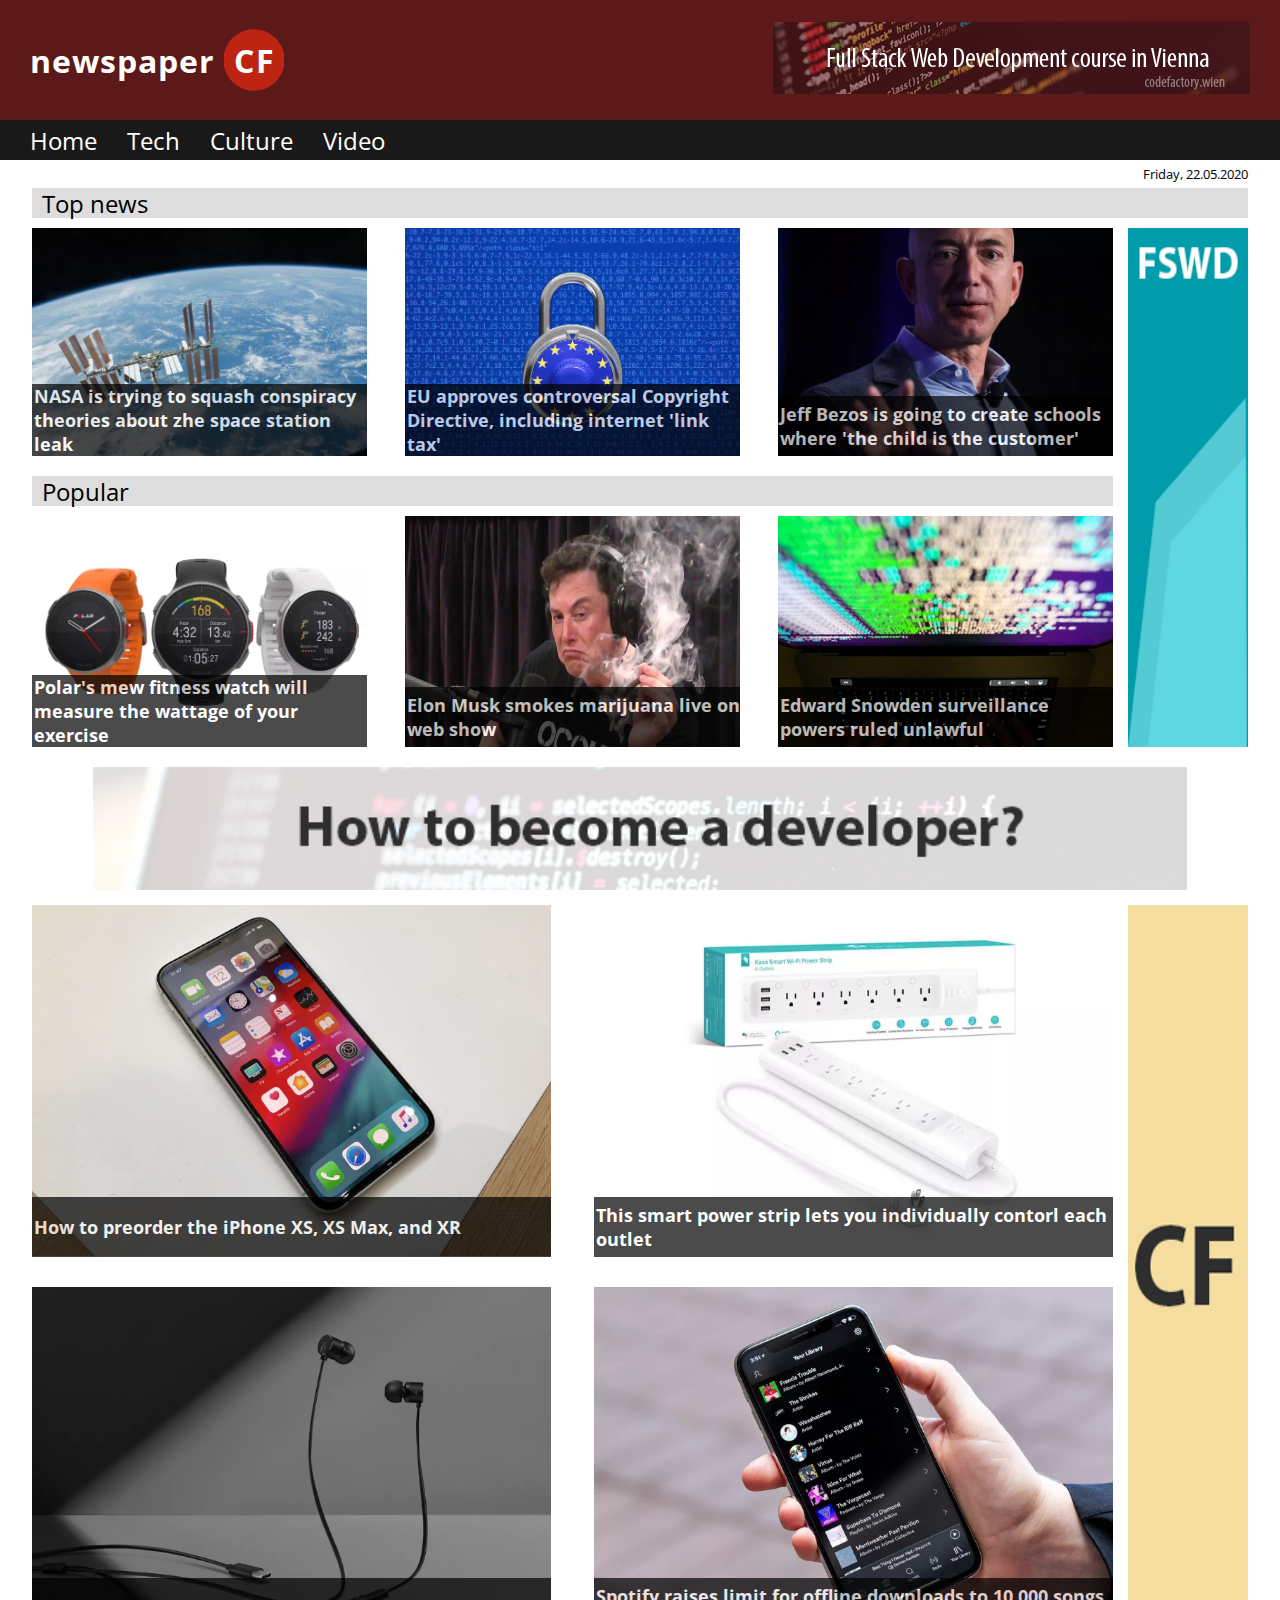
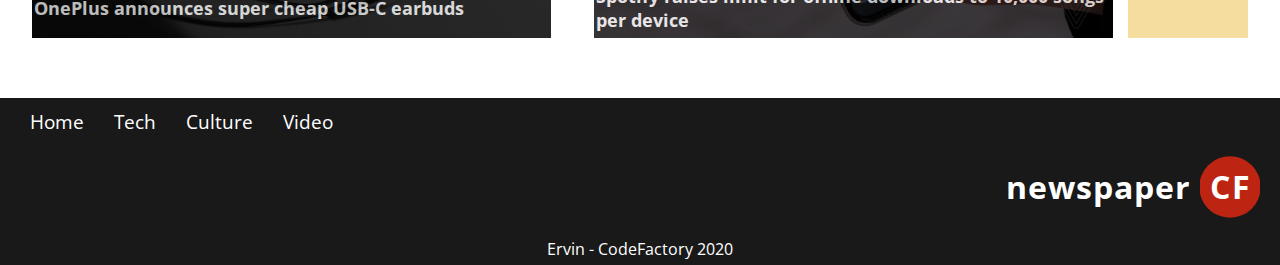
<file: index.html>
<!DOCTYPE html>
<html lang="en">
<head>
    <meta charset="UTF-8">
    <meta name="viewport" content="width=device-width, initial-scale=1.0">
    <title>newspaper CF</title>
    <link rel="stylesheet" href="css/main.css">
    <link href="https://fonts.googleapis.com/css2?family=Open+Sans+Condensed:wght@300;700&display=swap" rel="stylesheet">
</head>
<body>
    <header class="main_header">
        <h1 class="header_logo">newspaper <span class="circle_logo">CF</span></h1>
            <div class="ref_box">
                <a href="https://www.codefactory.wien "><img src="img/banner-1.png" alt="Ad CodeFactory"></a>
            </div>
    </header>
    <nav class="main_nav">
        <ul class="nav_links">
            <li><a href="index.html">Home</a></li>
            <li><a href="tech.html">Tech</a></li>
            <li><a href="culture.html">Culture</a></li>
            <li><a href="video.html">Video</a></li>
        </ul>
    </nav>
    <main>
        <section class="date">
            <p>Friday, 22.05.2020</p>
        </section>
        <div class="br_line">
            <p>Top news</p>
        </div>
        <!-- START News Box One -->
        <section class="wrapper">
            <div class="news_box">
                <div class="box">
                    <div class="news_ticker">                    
                        <a href="article.html"><img src="img/nasa.png" alt="Nasa"></a>
                        <div class="text-block">
                            <p>NASA is trying to squash conspiracy theories about zhe space station leak</p>
                        </div>
                    </div>
                    <div class="news_ticker">                    
                        <a href="article.html"><img src="img/eu.png" alt=""></a>
                        <div class="text-block">
                            <p>EU approves controversal Copyright Directive, including internet 'link tax'</p>
                        </div>
                    </div>
                    <div class="news_ticker">                    
                        <a href="article.html"><img src="img/jeff.png" alt=""></a>
                        <div class="text-block">
                            <p>Jeff Bezos is going to create schools where 'the child is the customer'</p>
                        </div>
                    </div>
                    <!-- Ad only viewd on mobile version -->
                    <div class="news_ticker mobile_ad">                    
                        <a href="https://www.codefactory.wien"><img src="img/banner-mobile-fswd.png" alt=""></a>
                    </div>
                </div>
                <div class="box2">
                    <div class="br_line">
                        <p>Popular</p>
                    </div>
                    <div class="box2_news">
                        <div class="news_ticker">                    
                            <a href="article.html"><img src="img/polar.png" alt=""></a>
                            <div class="text-block">
                                <p>Polar's mew fitness watch will measure the wattage of your exercise</p>
                            </div>
                        </div>
                        <div class="news_ticker">                    
                            <a href="article.html"><img src="img/musk.jpg" alt=""></a>
                            <div class="text-block">
                                <p>Elon Musk smokes marijuana live on web show</p>
                            </div>
                        </div>
                        <div class="news_ticker">                    
                            <a href="article.html"><img src="img/snowden.jpg" alt=""></a>
                            <div class="text-block">
                                <p>Edward Snowden surveillance powers ruled unlawful</p>
                            </div>
                        </div>
                        <div class="news_ticker mobile_view2">                    
                            <a href="article.html"><img src="img/phone.png" alt=""></a>
                            <div class="text-block">
                                <p>Spotify raises limit for offline downloads to 10,000 songs per device</p>
                            </div>
                        </div>
                    </div>
                </div>
            </div>
            <aside class="banner_box1">
                <a href="https://www.codefactory.wien"><img src="img/banner-2.png" alt="FWD ad"></a>
            </aside>
        <!-- END News Box One -->
        </section>
        <aside class="banner_box2">
            <a href="https://www.codefactory.wien"><img src="img/banner-3.png" alt=""></a>
        </aside>
        <!-- START News Box Two -->
        <section class="wrapper">
            <div class="news_box">
                <div class="box3">
                    <div class="news_ticker_two ticker">                    
                        <a href="article.html"><img src="img/iphone.png" alt=""></a>
                        <div class="text-block">
                            <p>How to preorder the iPhone XS, XS Max, and XR</p>
                        </div>
                    </div>
                    <div class="news_ticker_two">                    
                        <a href="article.html"><img src="img/smart.png" alt=""></a>
                        <div class="text-block">
                            <p>This smart power strip lets you individually contorl each outlet</p>
                        </div>
                    </div>
                </div>
                <div class="box4">
                    <div class="box2_news">
                        <div class="news_ticker_two">                    
                            <a href="article.html"><img src="img/one.png" alt=""></a>
                            <div class="text-block">
                                <p>OnePlus announces super cheap USB-C earbuds</p>
                            </div>
                        </div>
                        <div class="news_ticker_two mobile_view1">                    
                            <a href="article.html"><img src="img/phone.png" alt=""></a>
                            <div class="text-block">
                                <p>Spotify raises limit for offline downloads to 10,000 songs per device</p>
                            </div>
                        </div>
                    </div>
                </div>
            </div>
            <aside class="banner_box1">
                <a href="https://www.codefactory.wien"><img src="img/banner-4.png" alt=""></a>
            </aside>
        </section>
        <!-- END News Box Two -->
    </main>
    <footer class="main_footer">
        <ul class="footer_links">
            <li><a href="index.html">Home</a></li>
            <li><a href="tech.html">Tech</a></li>
            <li><a href="culture.html">Culture</a></li>
            <li><a href="video.html">Video</a></li>
        </ul>
            <div class="footer_logo">
                <h1 class="header_logo">newspaper <span class="circle_logo">CF</span></h1>
            </div>
            <div class="copyright">
                <p>Ervin - CodeFactory 2020</p>
            </div>
    </footer>
</body>
</html>
</file>
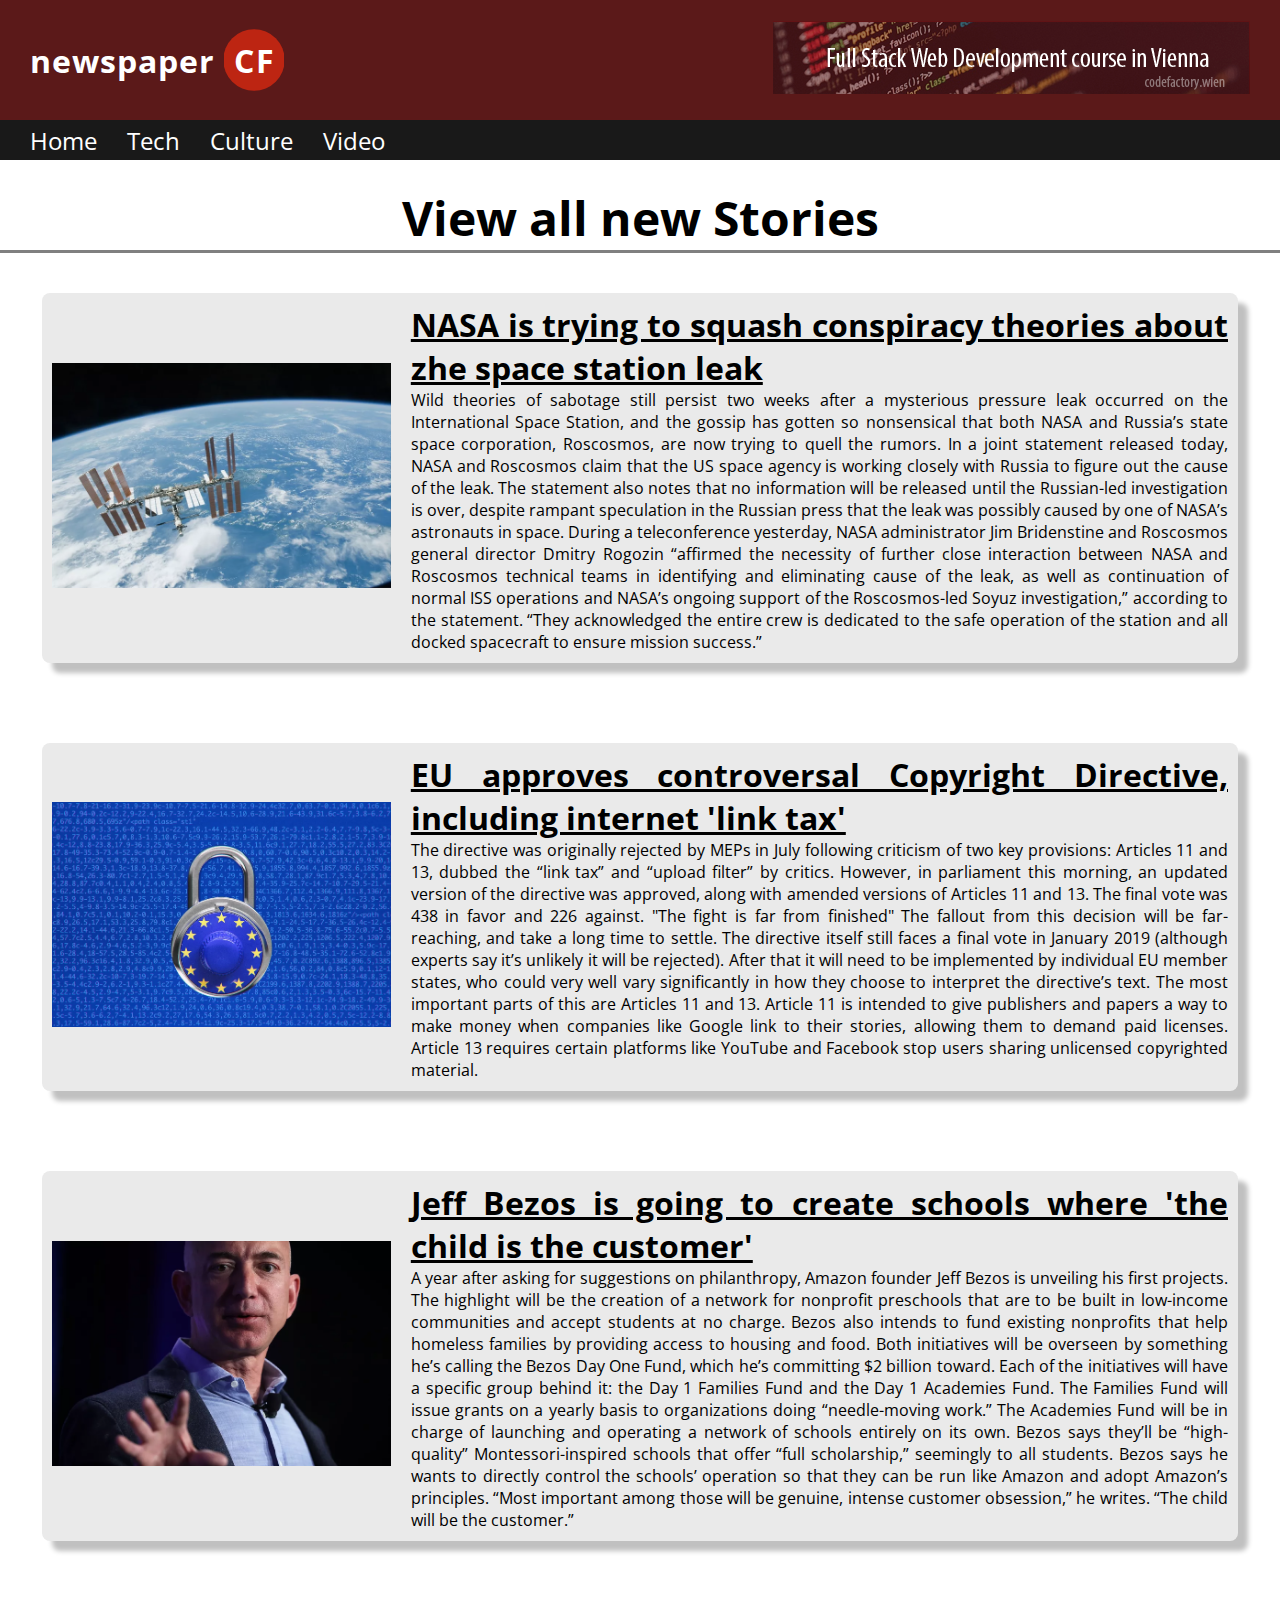
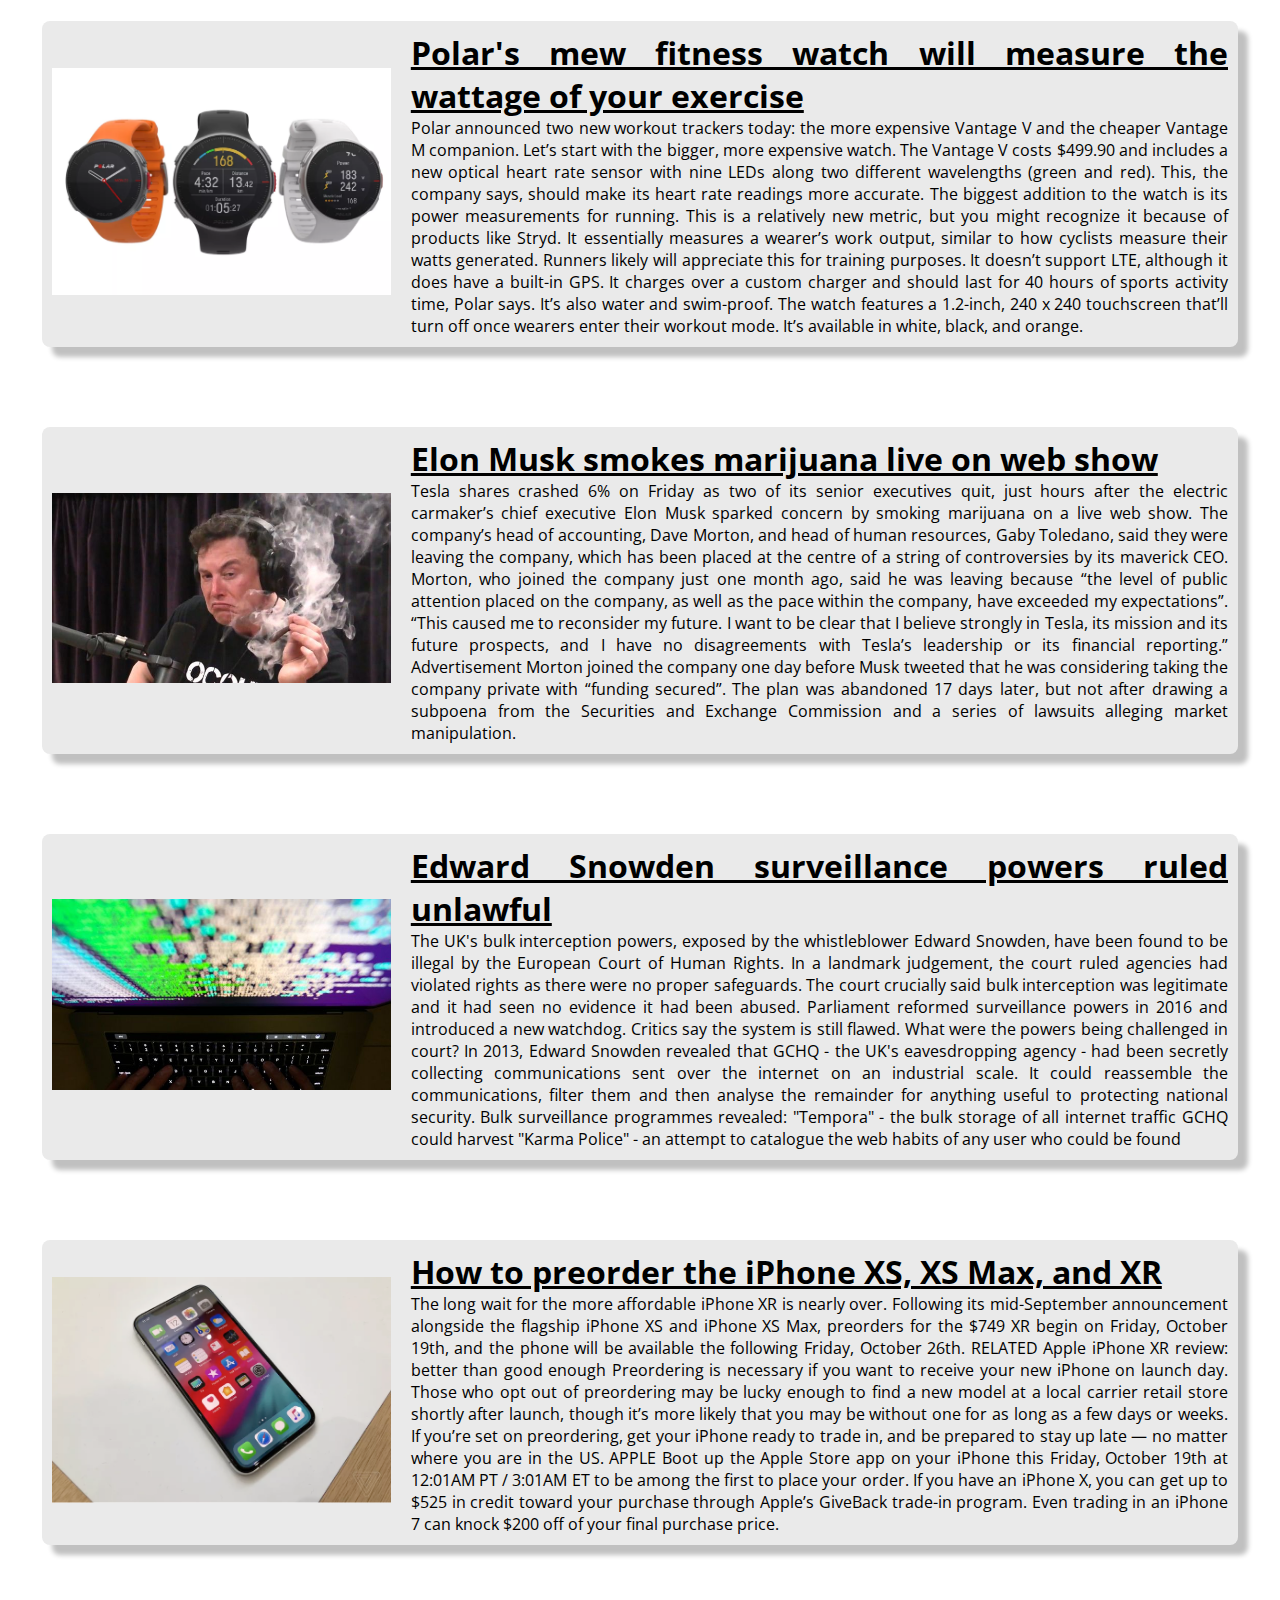
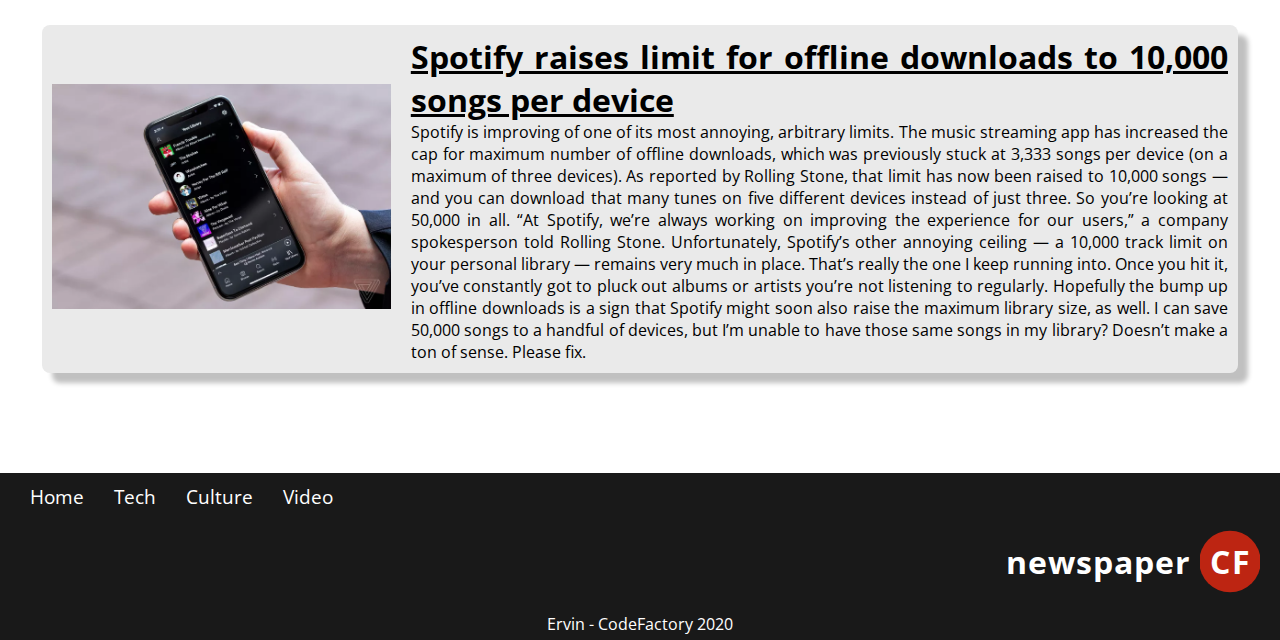
<file: article.html>
<!DOCTYPE html>
<html lang="en">
<head>
    <meta charset="UTF-8">
    <meta name="viewport" content="width=device-width, initial-scale=1.0">
    <title>newspaper CF</title>
    <link rel="stylesheet" href="css/main.css">
    <link href="https://fonts.googleapis.com/css2?family=Open+Sans+Condensed:wght@300;700&display=swap" rel="stylesheet">
</head>
<body>
    <header class="main_header">
        <h1 class="header_logo">newspaper <span class="circle_logo">CF</span></h1>
        <div class="ref_box">
            <img src="img/banner-1.png" alt="">
        </div>
    </header>
    <nav class="main_nav">
        <ul class="nav_links">
            <li><a href="index.html">Home</a></li>
            <li><a href="tech.html">Tech</a></li>
            <li><a href="culture.html">Culture</a></li>
            <li><a href="video.html">Video</a></li>
        </ul>
    </nav>
    <h1 class="article_header">View all new Stories</h1>
    <main class="wrapper_two">
        <article>
            <div class="article_img">
                <img src="img/nasa.png" alt="Nasa">
            </div>
            <div class="articel_txt">
                <h2>NASA is trying to squash conspiracy theories about zhe space station leak</h2>
                <p>
                    Wild theories of sabotage still persist two weeks after a mysterious pressure leak occurred on the International Space Station, and the gossip has gotten so nonsensical that both NASA and Russia’s state space corporation, Roscosmos, are now trying to quell the rumors.

                    In a joint statement released today, NASA and Roscosmos claim that the US space agency is working closely with Russia to figure out the cause of the leak. The statement also notes that no information will be released until the Russian-led investigation is over, despite rampant speculation in the Russian press that the leak was possibly caused by one of NASA’s astronauts in space.
                    
                    During a teleconference yesterday, NASA administrator Jim Bridenstine and Roscosmos general director Dmitry Rogozin “affirmed the necessity of further close interaction between NASA and Roscosmos technical teams in identifying and eliminating cause of the leak, as well as continuation of normal ISS operations and NASA’s ongoing support of the Roscosmos-led Soyuz investigation,” according to the statement. “They acknowledged the entire crew is dedicated to the safe operation of the station and all docked spacecraft to ensure mission success.”
                </p>
            </div>
        </article>
        <article>
            <div class="article_img">
                <img src="img/eu.png" alt="EU">
            </div>
            <div class="articel_txt">
                <h2>EU approves controversal Copyright Directive, including internet 'link tax'</h2>
                <p>
                    The directive was originally rejected by MEPs in July following criticism of two key provisions: Articles 11 and 13, dubbed the “link tax” and “upload filter” by critics. However, in parliament this morning, an updated version of the directive was approved, along with amended versions of Articles 11 and 13. The final vote was 438 in favor and 226 against.
                    "The fight is far from finished"
                    
                    The fallout from this decision will be far-reaching, and take a long time to settle. The directive itself still faces a final vote in January 2019 (although experts say it’s unlikely it will be rejected). After that it will need to be implemented by individual EU member states, who could very well vary significantly in how they choose to interpret the directive’s text.
                    
                    The most important parts of this are Articles 11 and 13. Article 11 is intended to give publishers and papers a way to make money when companies like Google link to their stories, allowing them to demand paid licenses. Article 13 requires certain platforms like YouTube and Facebook stop users sharing unlicensed copyrighted material.
                </p>
            </div>
        </article>
        <article>
            <div class="article_img">
                <img src="img/jeff.png" alt="Jeff Bezos">
            </div>
            <div class="articel_txt">
                <h2>Jeff Bezos is going to create schools where 'the child is the customer'</h2>
                <p>
                    A year after asking for suggestions on philanthropy, Amazon founder Jeff Bezos is unveiling his first projects. The highlight will be the creation of a network for nonprofit preschools that are to be built in low-income communities and accept students at no charge.

                    Bezos also intends to fund existing nonprofits that help homeless families by providing access to housing and food. Both initiatives will be overseen by something he’s calling the Bezos Day One Fund, which he’s committing $2 billion toward.
                    
                    Each of the initiatives will have a specific group behind it: the Day 1 Families Fund and the Day 1 Academies Fund. The Families Fund will issue grants on a yearly basis to organizations doing “needle-moving work.” The Academies Fund will be in charge of launching and operating a network of schools entirely on its own. Bezos says they’ll be “high-quality” Montessori-inspired schools that offer “full scholarship,” seemingly to all students.
                    Bezos says he wants to directly control the schools’ operation so that they can be run like Amazon and adopt Amazon’s principles. “Most important among those will be genuine, intense customer obsession,” he writes. “The child will be the customer.”
                </p>
            </div>
        </article>
        <article>
            <div class="article_img">
                <img src="img/polar.png" alt="Polar Watch">
            </div>
            <div class="articel_txt">
                <h2>Polar's mew fitness watch will measure the wattage of your exercise</h2>
                <p>
                    Polar announced two new workout trackers today: the more expensive Vantage V and the cheaper Vantage M companion. Let’s start with the bigger, more expensive watch. The Vantage V costs $499.90 and includes a new optical heart rate sensor with nine LEDs along two different wavelengths (green and red). This, the company says, should make its heart rate readings more accurate.

                    The biggest addition to the watch is its power measurements for running. This is a relatively new metric, but you might recognize it because of products like Stryd. It essentially measures a wearer’s work output, similar to how cyclists measure their watts generated. Runners likely will appreciate this for training purposes. It doesn’t support LTE, although it does have a built-in GPS. It charges over a custom charger and should last for 40 hours of sports activity time, Polar says. It’s also water and swim-proof. The watch features a 1.2-inch, 240 x 240 touchscreen that’ll turn off once wearers enter their workout mode. It’s available in white, black, and orange.
                    
                </p>
            </div>
        </article>
        <article>
            <div class="article_img">
                <img src="img/musk.jpg" alt="Elon Musk">
            </div>
            <div class="articel_txt">
                <h2>Elon Musk smokes marijuana live on web show</h2>
                <p>
                    Tesla shares crashed 6% on Friday as two of its senior executives quit, just hours after the electric carmaker’s chief executive Elon Musk sparked concern by smoking marijuana on a live web show.

                    The company’s head of accounting, Dave Morton, and head of human resources, Gaby Toledano, said they were leaving the company, which has been placed at the centre of a string of controversies by its maverick CEO.
                    
                    Morton, who joined the company just one month ago, said he was leaving because “the level of public attention placed on the company, as well as the pace within the company, have exceeded my expectations”.
                    
                    “This caused me to reconsider my future. I want to be clear that I believe strongly in Tesla, its mission and its future prospects, and I have no disagreements with Tesla’s leadership or its financial reporting.”
                    
                    Advertisement
                    Morton joined the company one day before Musk tweeted that he was considering taking the company private with “funding secured”. The plan was abandoned 17 days later, but not after drawing a subpoena from the Securities and Exchange Commission and a series of lawsuits alleging market manipulation.
                </p>
            </div>
        </article>
        <article>
            <div class="article_img">
                <img src="img/snowden.jpg" alt="Edward Snowden">
            </div>
            <div class="articel_txt">
                <h2>Edward Snowden surveillance powers ruled unlawful</h2>
                <p>
                    The UK's bulk interception powers, exposed by the whistleblower Edward Snowden, have been found to be illegal by the European Court of Human Rights.

                    In a landmark judgement, the court ruled agencies had violated rights as there were no proper safeguards.
                    
                    The court crucially said bulk interception was legitimate and it had seen no evidence it had been abused.
                    
                    Parliament reformed surveillance powers in 2016 and introduced a new watchdog. Critics say the system is still flawed.
                    
                    What were the powers being challenged in court?
                    In 2013, Edward Snowden revealed that GCHQ - the UK's eavesdropping agency - had been secretly collecting communications sent over the internet on an industrial scale.
                    
                    It could reassemble the communications, filter them and then analyse the remainder for anything useful to protecting national security.
                    
                    Bulk surveillance programmes revealed:
                    
                    "Tempora" - the bulk storage of all internet traffic GCHQ could harvest
                    "Karma Police" - an attempt to catalogue the web habits of any user who could be found
            </div>
        </article>
        <article>
            <div class="article_img">
                <img src="img/iphone.png" alt="iPhone">
            </div>
            <div class="articel_txt">
                <h2>How to preorder the iPhone XS, XS Max, and XR</h2>
                <p>
                    The long wait for the more affordable iPhone XR is nearly over. Following its mid-September announcement alongside the flagship iPhone XS and iPhone XS Max, preorders for the $749 XR begin on Friday, October 19th, and the phone will be available the following Friday, October 26th.

                    RELATED

                    Apple iPhone XR review: better than good enough
                    Preordering is necessary if you want to receive your new iPhone on launch day. Those who opt out of preordering may be lucky enough to find a new model at a local carrier retail store shortly after launch, though it’s more likely that you may be without one for as long as a few days or weeks.

                    If you’re set on preordering, get your iPhone ready to trade in, and be prepared to stay up late — no matter where you are in the US.

                    APPLE
                    Boot up the Apple Store app on your iPhone this Friday, October 19th at 12:01AM PT / 3:01AM ET to be among the first to place your order.

                    If you have an iPhone X, you can get up to $525 in credit toward your purchase through Apple’s GiveBack trade-in program. Even trading in an iPhone 7 can knock $200 off of your final purchase price.
                </p>
            </div>
        </article>
        <article>
            <div class="article_img">
                <img src="img/phone.png" alt="Spotify">
            </div>
            <div class="articel_txt">
                <h2>Spotify raises limit for offline downloads to 10,000 songs per device</h2>
                <p>
                    Spotify is improving of one of its most annoying, arbitrary limits. The music streaming app has increased the cap for maximum number of offline downloads, which was previously stuck at 3,333 songs per device (on a maximum of three devices).

                    As reported by Rolling Stone, that limit has now been raised to 10,000 songs — and you can download that many tunes on five different devices instead of just three. So you’re looking at 50,000 in all. “At Spotify, we’re always working on improving the experience for our users,” a company spokesperson told Rolling Stone.

                    Unfortunately, Spotify’s other annoying ceiling — a 10,000 track limit on your personal library — remains very much in place. That’s really the one I keep running into. Once you hit it, you’ve constantly got to pluck out albums or artists you’re not listening to regularly. Hopefully the bump up in offline downloads is a sign that Spotify might soon also raise the maximum library size, as well. I can save 50,000 songs to a handful of devices, but I’m unable to have those same songs in my library? Doesn’t make a ton of sense. Please fix.
                </p>
            </div>
        </article>
    </main>
    <footer class="main_footer">
        <ul class="footer_links">
            <li><a href="index.html">Home</a></li>
            <li><a href="tech.html">Tech</a></li>
            <li><a href="culture.html">Culture</a></li>
            <li><a href="video.html">Video</a></li>
        </ul>
            <div class="footer_logo">
                <h1 class="header_logo">newspaper <span class="circle_logo">CF</span></h1>
            </div>
            <div class="copyright">
                <p>Ervin - CodeFactory 2020</p>
            </div>
    </footer>
</file>
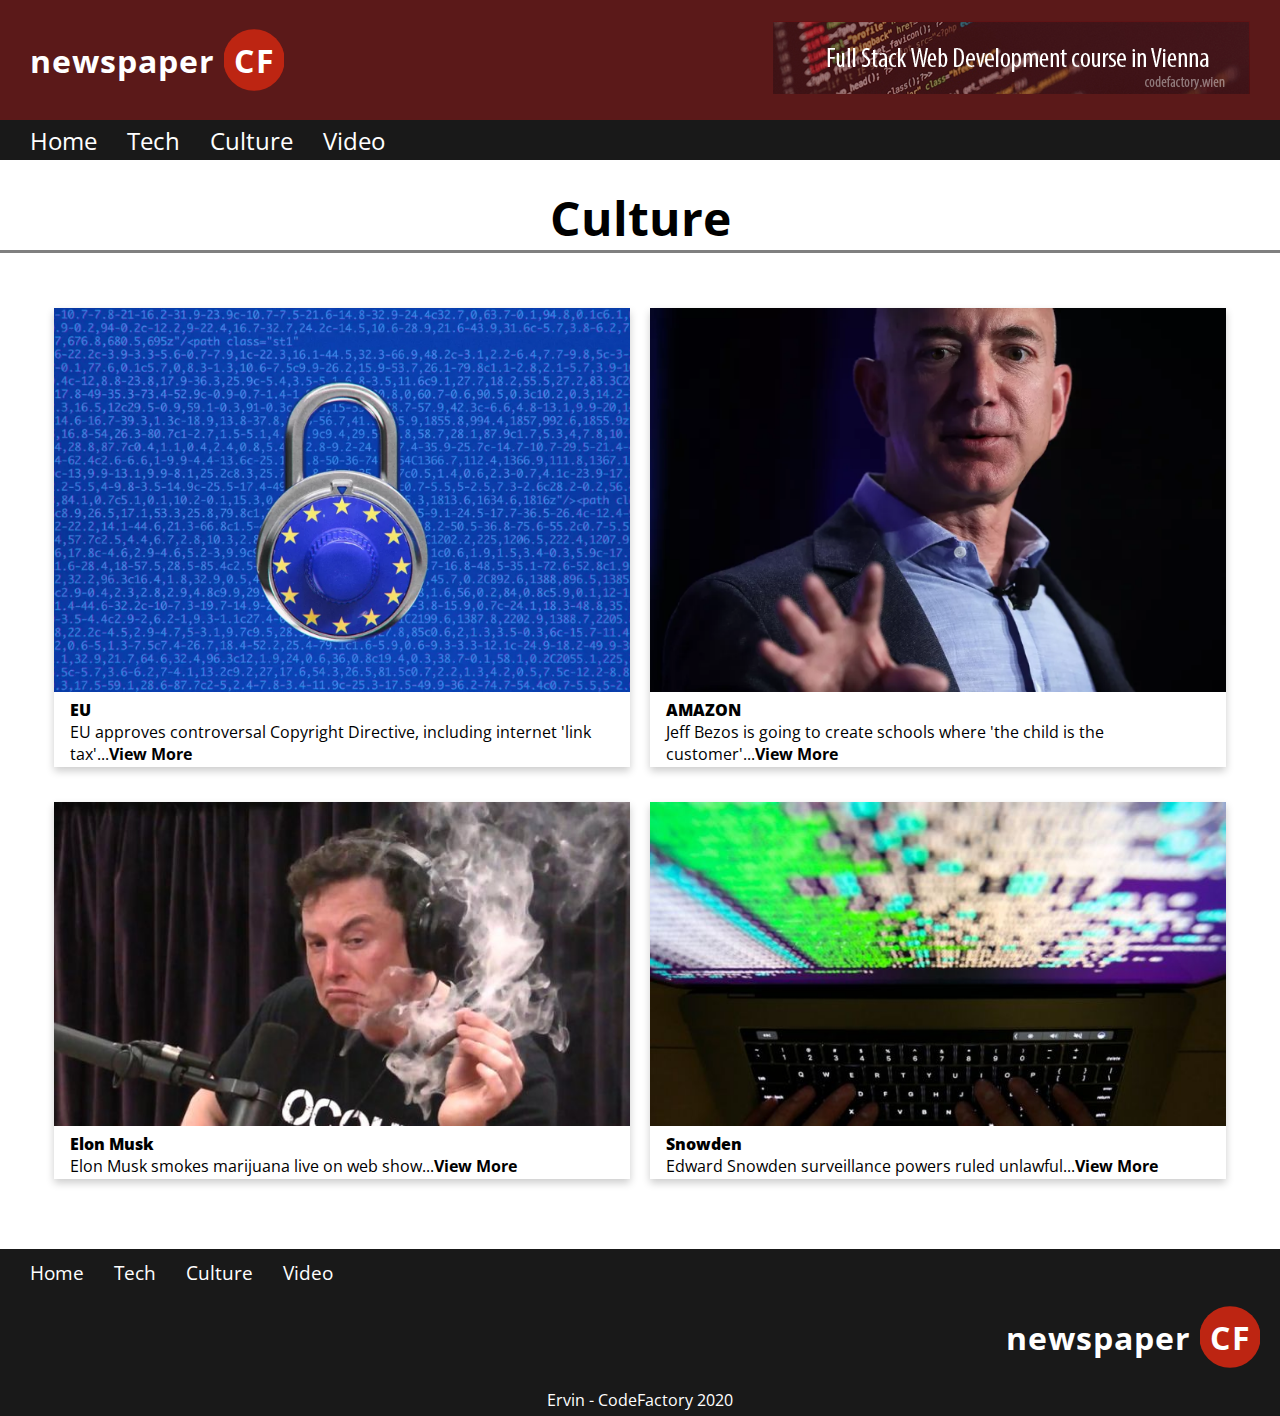
<file: culture.html>
<!DOCTYPE html>
<html lang="en">
<head>
    <meta charset="UTF-8">
    <meta name="viewport" content="width=device-width, initial-scale=1.0">
    <title>newspaper CF</title>
    <link rel="stylesheet" href="css/main.css">
    <link href="https://fonts.googleapis.com/css2?family=Open+Sans+Condensed:wght@300;700&display=swap" rel="stylesheet">
</head>
<body>
    <header class="main_header">
        <h1 class="header_logo">newspaper <span class="circle_logo">CF</span></h1>
            <div class="ref_box">
                <a href="https://www.codefactory.wien "><img src="img/banner-1.png" alt="Ad CodeFactory"></a>
            </div>
    </header>
    <nav class="main_nav">
        <ul class="nav_links">
            <li><a href="index.html">Home</a></li>
            <li><a href="tech.html">Tech</a></li>
            <li><a href="culture.html">Culture</a></li>
            <li><a href="video.html">Video</a></li>
        </ul>
    </nav>
    <main class="wrapper_four">
        <h1 class="article_header">Culture</h1>
        <div class="content">
            <a href="article.html">
                <div class="card">
                    <img src="img/eu.png" alt="EU">
                    <div class="container">
                        <h4><b>EU</b></h4>
                        <p>
                            EU approves controversal Copyright Directive, including internet 'link tax'...<b>View More</b>
                        </p>
                    </div>
                </div>
            </a>
            <a href="article.html">
                <div class="card">
                    <img src="img/jeff.png" alt="Jeff Bezos">
                    <div class="container">
                        <h4><b>AMAZON</b></h4>
                        <p>
                            Jeff Bezos is going to create schools where 'the child is the customer'...<b>View More</b>
                        </p>
                    </div>
                </div>
            </a>
            <a href="article.html">
                <div class="card">
                    <img src="img/musk.jpg" alt="Elon Musk" height="100%">
                    <div class="container">
                        <h4><b>Elon Musk</b></h4>
                        <p>
                            Elon Musk smokes marijuana live on web show...<b>View More</b>
                        </p>
                    </div>
                </div>
            </a>
            <a href="article.html">
                <div class="card">
                    <img src="img/snowden.jpg" alt="Edward Snowden">
                    <div class="container">
                        <h4><b>Snowden</b></h4>
                        <p>
                            Edward Snowden surveillance powers ruled unlawful...<b>View More</b>
                        </p>
                    </div>
                </div>
            </a>
        </div>
    </main>
    <footer class="main_footer">
        <ul class="footer_links">
            <li><a href="index.html">Home</a></li>
            <li><a href="tech.html">Tech</a></li>
            <li><a href="culture.html">Culture</a></li>
            <li><a href="video.html">Video</a></li>
        </ul>
            <div class="footer_logo">
                <h1 class="header_logo">newspaper <span class="circle_logo">CF</span></h1>
            </div>
            <div class="copyright">
                <p>Ervin - CodeFactory 2020</p>
            </div>
    </footer>
</body>
</html>
</file>
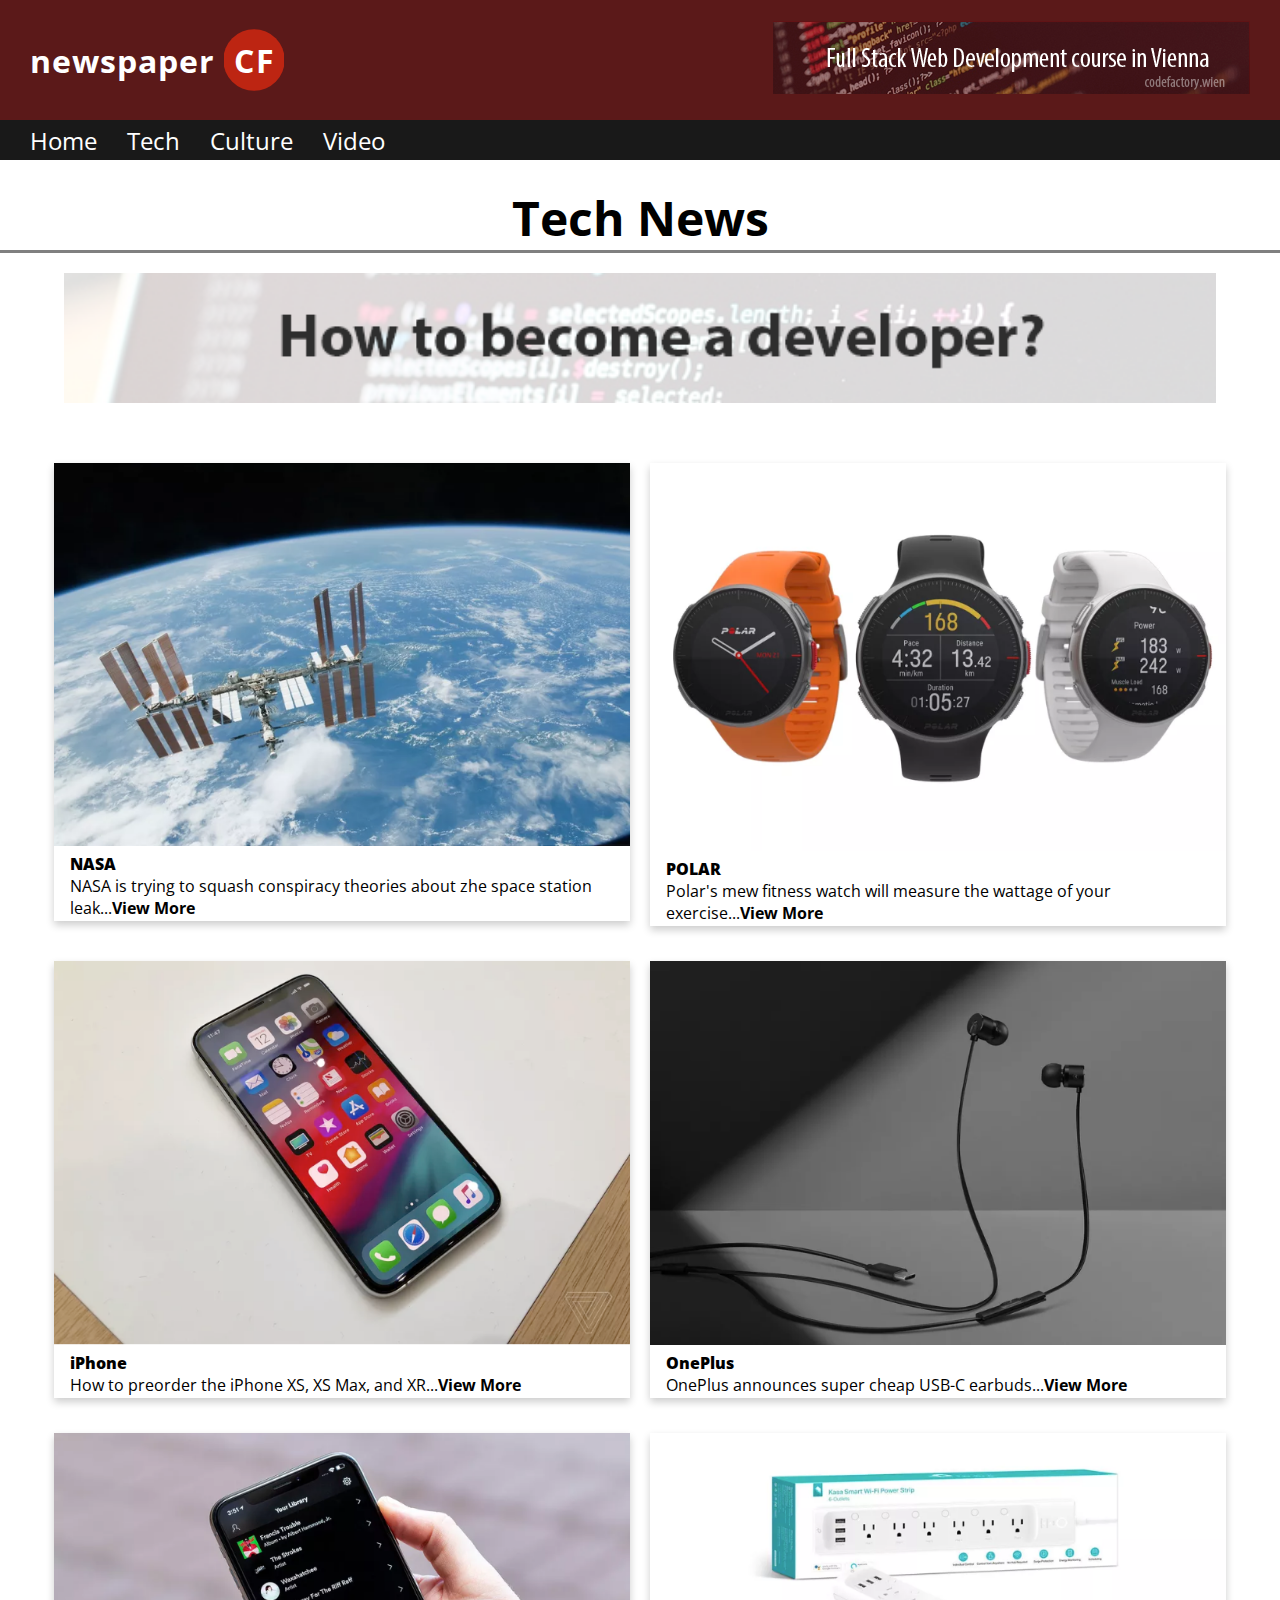
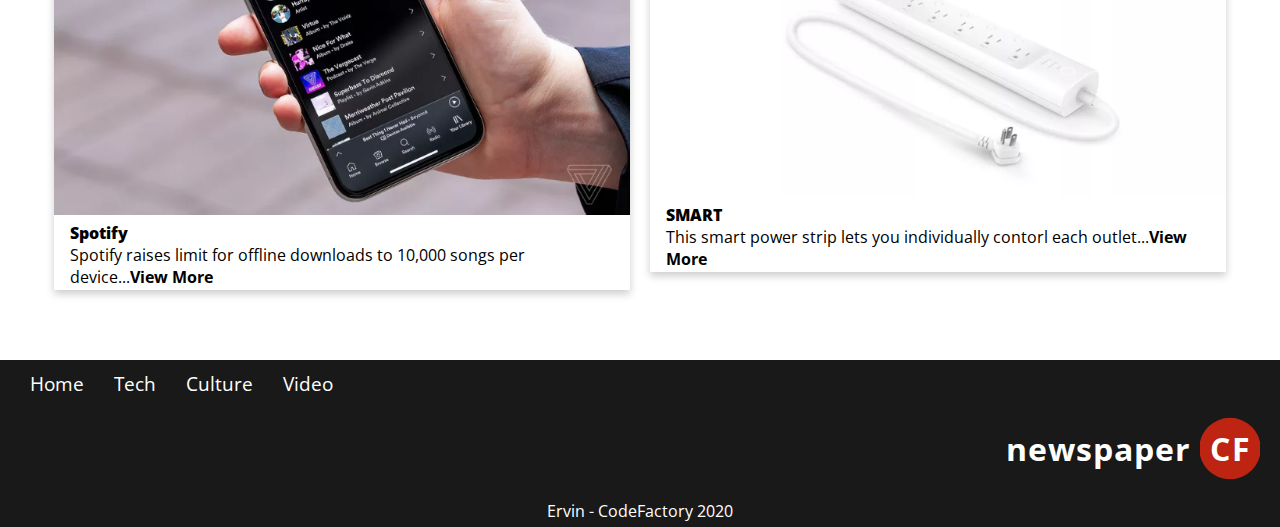
<file: tech.html>
<!DOCTYPE html>
<html lang="en">
<head>
    <meta charset="UTF-8">
    <meta name="viewport" content="width=device-width, initial-scale=1.0">
    <title>newspaper CF</title>
    <link rel="stylesheet" href="css/main.css">
    <link href="https://fonts.googleapis.com/css2?family=Open+Sans+Condensed:wght@300;700&display=swap" rel="stylesheet">
</head>
<body>
    <header class="main_header">
        <h1 class="header_logo">newspaper <span class="circle_logo">CF</span></h1>
            <div class="ref_box">
                <a href="https://www.codefactory.wien "><img src="img/banner-1.png" alt="Ad CodeFactory"></a>
            </div>
    </header>
    <nav class="main_nav">
        <ul class="nav_links">
            <li><a href="index.html">Home</a></li>
            <li><a href="tech.html">Tech</a></li>
            <li><a href="culture.html">Culture</a></li>
            <li><a href="video.html">Video</a></li>
        </ul>
    </nav>
    <main class="wrapper_four">
        <h1 class="article_header">Tech News</h1>

        <aside class="banner_box2">
            <a href="https://www.codefactory.wien"><img src="img/banner-3.png" alt=""></a>
        </aside>
        
        <div class="content">
            <a href="article.html">
                <div class="card">
                    <img src="img/nasa.png" alt="Nasa">
                    <div class="container">
                        <h4><b>NASA</b></h4>
                        <p>
                            NASA is trying to squash conspiracy theories about zhe space station leak...<b>View More</b>
                        </p>
                    </div>
                </div>
            </a>
            <a href="article.html">
                <div class="card">
                    <img src="img/polar.png" alt="Polar">
                    <div class="container">
                        <h4><b>POLAR</b></h4>
                        <p>
                            Polar's mew fitness watch will measure the wattage of your exercise...<b>View More</b>
                        </p>
                    </div>
                </div>
            </a>
            <a href="article.html">
                <div class="card">
                    <img src="img/iphone.png" alt="iPhone">
                    <div class="container">
                        <h4><b>iPhone</b></h4>
                        <p>
                            How to preorder the iPhone XS, XS Max, and XR...<b>View More</b>
                        </p>
                    </div>
                </div>
            </a>
            <a href="article.html">
                <div class="card">
                    <img src="img/one.png" alt="OnePlus">
                    <div class="container">
                        <h4><b>OnePlus</b></h4>
                        <p>OnePlus announces super cheap USB-C earbuds...<b>View More</b></p>
                    </div>
                </div>
            </a>
            <a href="article.html">
                <div class="card">
                    <img src="img/phone.png" alt="Spotify">
                    <div class="container">
                        <h4><b>Spotify</b></h4>
                        <p>Spotify raises limit for offline downloads to 10,000 songs per device...<b>View More</b></p>
                    </div>
                </div>
            </a>
            <a href="article.html">
                <div class="card">
                    <img src="img/smart.png" alt="Smart">
                    <div class="container">
                        <h4><b>SMART</b></h4>
                        <p>This smart power strip lets you individually contorl each outlet...<b>View More</b></p>
                    </div>
                </div>
            </a>
        </div>
    </main>
    <footer class="main_footer">
        <ul class="footer_links">
            <li><a href="index.html">Home</a></li>
            <li><a href="tech.html">Tech</a></li>
            <li><a href="culture.html">Culture</a></li>
            <li><a href="video.html">Video</a></li>
        </ul>
            <div class="footer_logo">
                <h1 class="header_logo">newspaper <span class="circle_logo">CF</span></h1>
            </div>
            <div class="copyright">
                <p>Ervin - CodeFactory 2020</p>
            </div>
    </footer>
</body>
</html>
</file>
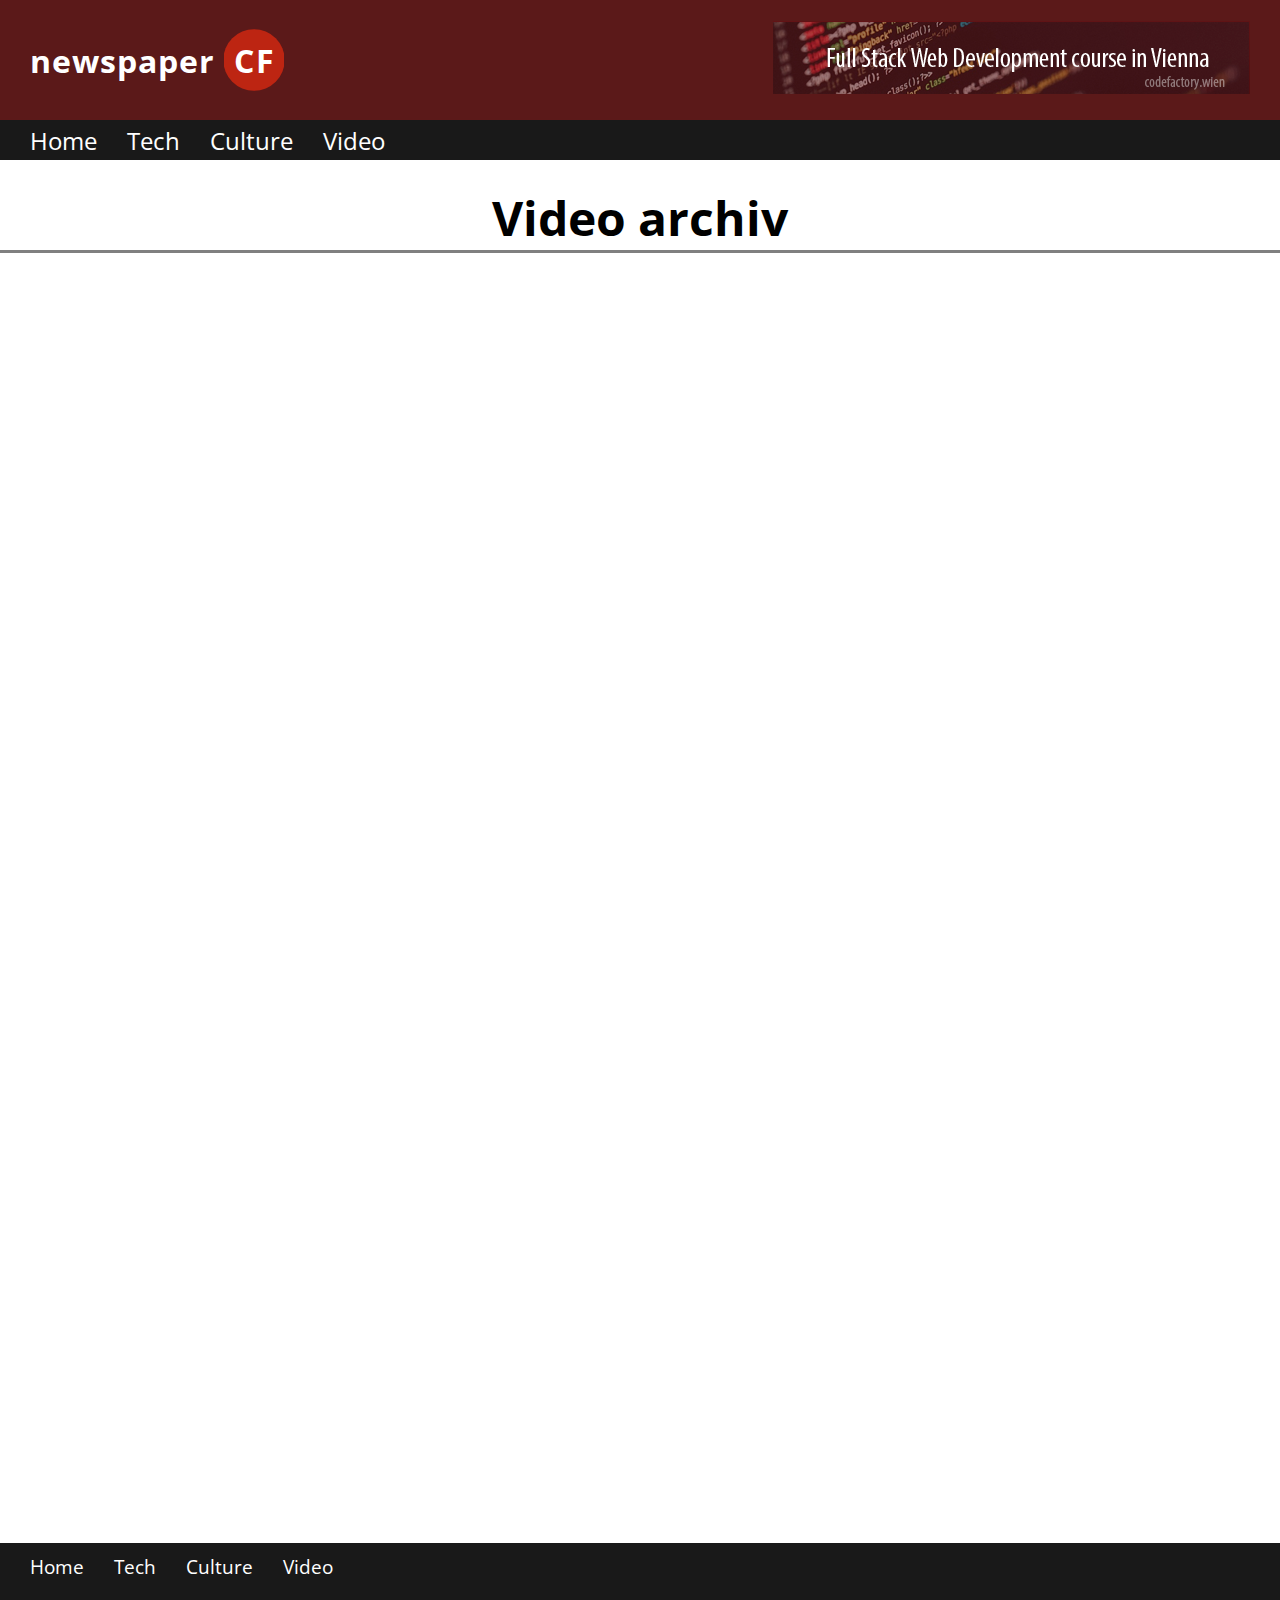
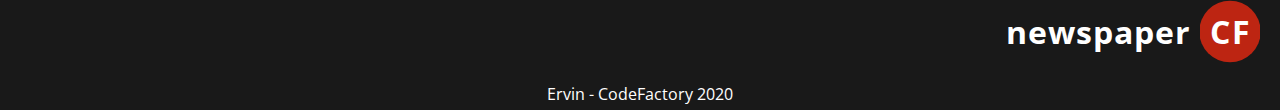
<file: video.html>
<!DOCTYPE html>
<html lang="en">
<head>
    <meta charset="UTF-8">
    <meta name="viewport" content="width=device-width, initial-scale=1.0">
    <title>newspaper CF</title>
    <link rel="stylesheet" href="css/main.css">
    <link href="https://fonts.googleapis.com/css2?family=Open+Sans+Condensed:wght@300;700&display=swap" rel="stylesheet">
</head>
<body>
    <header class="main_header">
        <h1 class="header_logo">newspaper <span class="circle_logo">CF</span></h1>
            <div class="ref_box">
                <a href="https://www.codefactory.wien "><img src="img/banner-1.png" alt="Ad CodeFactory"></a>
            </div>
    </header>
    <nav class="main_nav">
        <ul class="nav_links">
            <li><a href="index.html">Home</a></li>
            <li><a href="tech.html">Tech</a></li>
            <li><a href="culture.html">Culture</a></li>
            <li><a href="video.html">Video</a></li>
        </ul>
    </nav>
    <main class="wrapper_three">
        <h1 class="article_header video_header">Video archiv</h1>
        <div class="main_content">
            <!-- Viedeos embeded from YouTube -->
            <div class="vid">
                <iframe src="https://www.youtube.com/embed/Dr450QamBOU" frameborder="0" allow="accelerometer; autoplay; encrypted-media; gyroscope; picture-in-picture" allowfullscreen></iframe>
            </div>
            <div class="vid">
                <iframe width="1280" height="720" src="https://www.youtube.com/embed/brcs-Nra_FY" frameborder="0" allow="accelerometer; autoplay; encrypted-media; gyroscope; picture-in-picture" allowfullscreen></iframe>
            </div>
            <div class="vid">
                <iframe src="https://www.youtube.com/embed/5HO62Bfh6QM" frameborder="0" allow="accelerometer; autoplay; encrypted-media; gyroscope; picture-in-picture" allowfullscreen></iframe>
            </div>
            <div class="vid">
                <iframe src="https://www.youtube.com/embed/JG2wmRZQmJA" frameborder="0" allow="accelerometer; autoplay; encrypted-media; gyroscope; picture-in-picture" allowfullscreen></iframe>
            </div>
            <div class="vid">
                <iframe src="https://www.youtube.com/embed/e9yK1QndJSM" frameborder="0" allow="accelerometer; autoplay; encrypted-media; gyroscope; picture-in-picture" allowfullscreen></iframe>
            </div>
            <div class="vid">
                <iframe src="https://www.youtube.com/embed/GltlJO56S1g" frameborder="0" allow="accelerometer; autoplay; encrypted-media; gyroscope; picture-in-picture" allowfullscreen></iframe>
            </div>
        </div>
    </main>
    <footer class="main_footer">
        <ul class="footer_links">
            <li><a href="index.html">Home</a></li>
            <li><a href="tech.html">Tech</a></li>
            <li><a href="culture.html">Culture</a></li>
            <li><a href="video.html">Video</a></li>
        </ul>
            <div class="footer_logo">
                <h1 class="header_logo">newspaper <span class="circle_logo">CF</span></h1>
            </div>
            <div class="copyright">
                <p>Ervin - CodeFactory 2020</p>
            </div>
    </footer>
</body>
</html>
</file>
<file: css/main.css>
/*imported files */
/* Reseting predefined CSS */
* {
  box-sizing: border-box;
  margin: 0;
  padding: 0;
  font-family: "Open Sans Condensed", sans-serif; }

html,
body {
  height: 100%; }

/* File only for the logo */
.header_logo {
  margin-left: 30px;
  letter-spacing: 1px; }

/* used clip_path to make the logo look like a circle */
.circle_logo {
  display: inline-block;
  text-align: center;
  padding: 10px;
  width: 60px;
  background-color: #BD2512;
  clip-path: circle(50% at 50% 50%);
  letter-spacing: 2px; }

/* Header */
.main_header {
  background-color: #5B1919;
  color: white;
  display: flex;
  justify-content: space-between;
  align-items: center;
  height: 120px; }

.ref_box {
  margin-right: 30px; }

/* Navbar */
.main_nav {
  height: 40px;
  background-color: #191919; }

.nav_links, .footer_links {
  height: 100%;
  display: flex;
  flex-direction: row;
  list-style: none;
  align-items: center; }

.nav_links > li > a, .footer_links > li > a {
  color: white;
  text-decoration: none;
  padding-left: 30px;
  font-size: 1.5em; }

/* Style Main Content */
/* Main Container */
main {
  margin: 0 auto;
  width: 95%; }

/* Main Content */
.date {
  text-align: right;
  font-size: 0.8em;
  padding: 5px 0; }

.br_line {
  display: flex;
  align-items: center;
  background-color: #DDDDDD;
  height: 30px;
  font-size: 1.5em;
  padding-left: 10px; }

/* Start Style News Box One */
.wrapper {
  display: flex;
  margin-top: 10px; }

.news_box {
  display: flex;
  flex-direction: column;
  justify-content: space-between;
  width: 90%;
  margin-right: 15px; }

.box,
.box3 {
  display: flex;
  flex-direction: row;
  justify-content: space-between; }

.box2 {
  display: flex;
  flex-direction: column;
  justify-content: space-between;
  margin-top: 20px; }

.box2_news {
  display: flex;
  flex-direction: row;
  justify-content: space-between;
  margin-top: 10px; }

.news_ticker {
  position: relative;
  width: 31%;
  min-width: 202px;
  transition: transform 0.5s; }

.news_ticker:hover,
.news_ticker_two:hover {
  transform: scale(1.1); }

.text-block {
  display: flex;
  align-items: center;
  position: absolute;
  bottom: 0;
  background-color: black;
  color: white;
  width: 100%;
  opacity: 0.7;
  padding-left: 2px;
  font-size: 1.1em;
  min-height: 60px;
  font-weight: bold; }

.news_ticker img {
  width: 100%;
  height: 100%; }

/* Ad banner only visible on tablet and phones */
.mobile_ad {
  display: none; }

/* Ad Banner at the side */
.banner_box1,
.banner_box1 a {
  width: 10%; }

.banner_box1 img {
  width: 100%;
  height: 100%; }

/* Ad Baner at the center */
.banner_box2 {
  margin-top: 20px;
  text-align: center; }

.banner_box2 img {
  width: 90%;
  height: 100%; }

/* START Style News Box Two */
.news_ticker_two {
  width: 48%;
  position: relative;
  transition: transform 0.5s; }

.news_ticker_two img {
  width: 100%;
  height: 100%; }

.box4 {
  margin-top: 20px; }

.mobile_view2 {
  display: none; }

.wrapper_three {
  width: 100%; }

.main_content {
  display: flex;
  flex-direction: row;
  flex-wrap: wrap;
  justify-content: space-between;
  margin-top: 30px; }

.video_header {
  border-bottom: 3px solid grey; }

.vid {
  width: 50%;
  height: 400px;
  filter: grayscale(100%); }

.vid iframe {
  width: 100%;
  height: 100%; }

.vid:hover {
  filter: grayscale(0); }

/* Style main content */
.wrapper_two {
  display: flex;
  flex-direction: column; }

.article_header, .video_header {
  text-align: center;
  margin-top: 25px;
  font-size: 3em;
  border-bottom: 3px solid grey; }

article {
  display: flex;
  align-items: center;
  margin: 40px 10px;
  background-color: #eaeaea;
  border-radius: 8px;
  box-shadow: 10px 10px 5px silver; }

.article_img {
  padding: 10px;
  width: 30%;
  height: 100%; }

.article_img img {
  width: 100%;
  height: 100%; }

.articel_txt {
  text-align: justify;
  width: 70%;
  padding: 10px;
  overflow: scroll; }

.articel_txt h2 {
  font-size: 2em;
  text-decoration: underline; }

.wrapper_four {
  width: 100%; }

.content {
  margin-top: 30px;
  display: flex;
  flex-flow: row;
  flex-wrap: wrap;
  justify-content: center; }

.content > a {
  width: 45%;
  margin: 10px;
  text-decoration: none;
  color: black; }

.card {
  box-shadow: 0 4px 8px 0 rgba(0, 0, 0, 0.2);
  transition: 0.3s;
  width: 100%;
  margin-top: 15px; }

.card > img {
  width: 100%; }

.card:hover {
  box-shadow: 0 8px 16px 0 rgba(0, 0, 0, 0.2); }

.container {
  padding: 2px 16px; }

/* Footer */
/* Footer */
footer {
  margin-top: 60px;
  background-color: #191919;
  color: white; }

.footer_links {
  align-items: start;
  font-size: 0.8em;
  padding-top: 10px;
  height: auto; }

.footer_logo {
  margin: 20px;
  display: flex;
  justify-content: flex-end;
  align-items: center; }

.copyright {
  display: flex;
  justify-content: center;
  align-items: flex-end;
  padding-bottom: 5px; }

/* Import of Media Queries Files */
@media screen and (max-width: 1150px) {
  .wrapper_two {
    display: flex;
    flex-direction: row;
    flex-wrap: wrap;
    justify-content: center;
    width: 100%; }

  article {
    display: flex;
    flex-direction: column;
    width: 46%;
    height: 700px;
    overflow: scroll; }

  .article_img {
    padding: 10px;
    width: 100%;
    height: 100%;
    max-height: 300px; }

  .articel_txt {
    text-align: center;
    width: 100%;
    padding: 10px; }

  .article_img img {
    width: 100%;
    min-height: 200px; }

  .text-block {
    font-size: 0.8em; } }
@media screen and (max-width: 768px) {
  .main_header {
    display: flex;
    flex-direction: column;
    height: auto; }

  .header_logo {
    padding: 10px; }

  .ref_box {
    margin: 0;
    width: 100%; }

  .ref_box img {
    width: 100%;
    height: 100%; }

  .nav_links, .footer_links {
    display: flex;
    justify-content: center; }

  .banner_box1 {
    display: none; }

  .news_box {
    width: 100%; }

  .news_box {
    margin: 0; }

  .box,
  .box2_news {
    display: flex;
    flex-wrap: wrap; }

  .news_ticker {
    width: 48%;
    margin-top: 25px; }

  .footer_logo {
    margin: 20px;
    display: flex;
    justify-content: center;
    align-items: center; }

  article {
    display: flex;
    flex-direction: column;
    width: 100%;
    height: 100%; }

  .article_img img {
    width: 100%;
    min-height: 200px; }

  .mobile_ad {
    display: block; }

  .mobile_view1 {
    display: none; }

  .mobile_view2 {
    display: block; }

  .main_content {
    display: flex;
    flex-direction: column; }

  .vid {
    width: 100%;
    height: 350px; }

  .content > a {
    width: 45%;
    margin: 10px; } }
@media screen and (max-width: 445px) {
  .main_header {
    display: block;
    padding: 10px; }

  .ref_box {
    display: none; }

  .nav_links, .footer_links {
    display: flex;
    justify-content: center; }

  .date {
    display: none; }

  .br_line {
    margin-top: 10px; }

  .news_ticker {
    width: 100%; }

  .news_ticker_two {
    width: 100%; }

  .banner_box2 {
    display: none; }

  .mobile_ad {
    display: none; }

  .box3 {
    flex-wrap: wrap; }

  .ticker {
    margin: 20px 0; }

  .news_ticker:hover,
  .news_ticker_two:hover {
    transform: scale(1); }

  .article_header, .video_header {
    font-size: 2em; }

  .content > a {
    width: 100%; } }

/*# sourceMappingURL=main.css.map */
</file>
